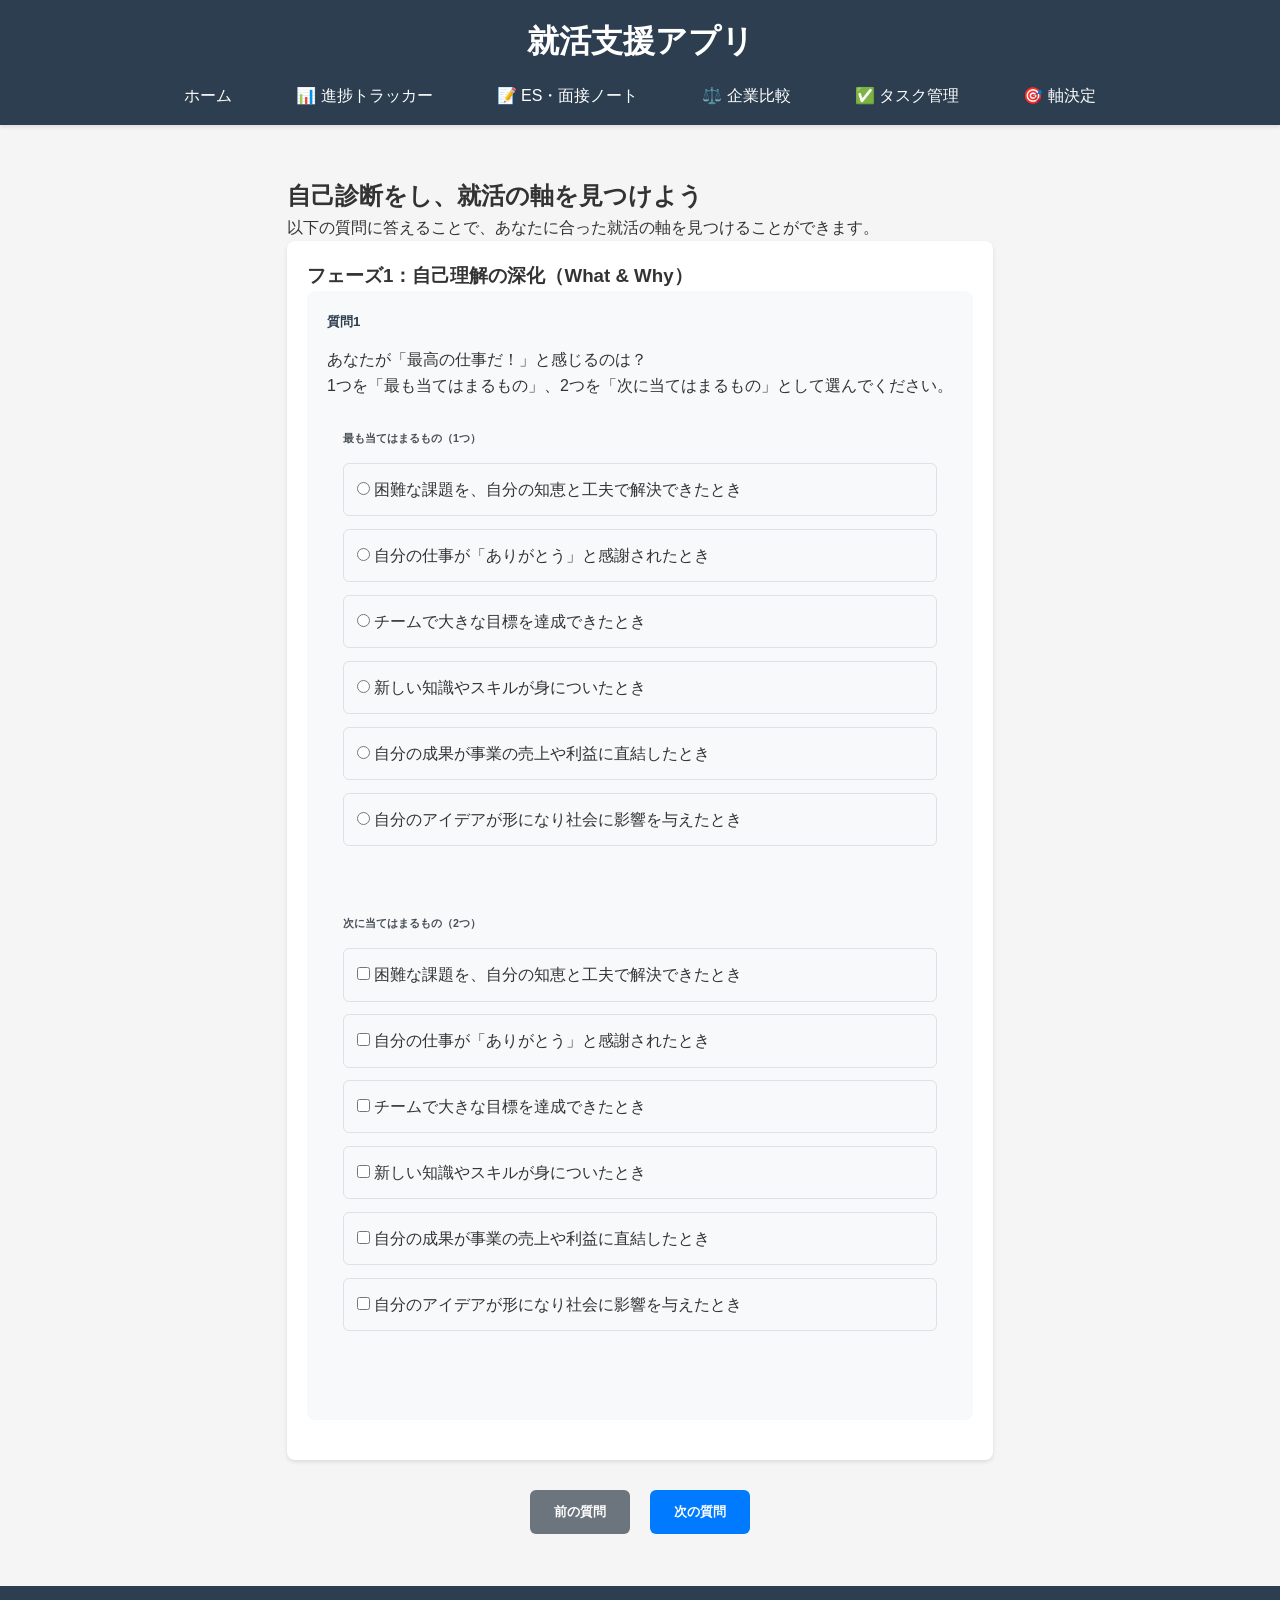
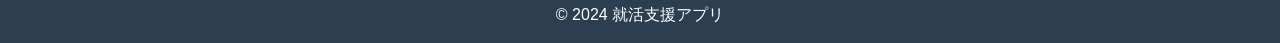
<file: pages/axis.html>
<!DOCTYPE html>
<html lang="ja">
<head>
    <meta charset="UTF-8">
    <meta name="viewport" content="width=device-width, initial-scale=1.0">
    <title>自己・就活の軸診断 - 就活支援アプリ</title>
    <link rel="stylesheet" href="../css/style.css">
    <link rel="stylesheet" href="../css/axis.css">
    <style>
        .navigation-buttons {
            display: flex;
            justify-content: space-between;
            margin-top: 2rem;
        }

        .navigation-buttons.hidden {
            display: none;
        }

        #resultContainer .navigation-buttons {
            display: none;
        }
    </style>
</head>
<body>
    <header>
        <h1>就活支援アプリ</h1>
        <nav>
            <ul>
                <li><a href="../index.html">ホーム</a></li>
                <li><a href="tracker.html">📊 進捗トラッカー</a></li>
                <li><a href="es.html">📝 ES・面接ノート</a></li>
                <li><a href="compare.html">⚖️ 企業比較</a></li>
                <li><a href="tasks.html">✅ タスク管理</a></li>
                <li><a href="axis.html" class="active">🎯 軸決定</a></li>
            </ul>
        </nav>
    </header>

    <main class="container">
        <section class="axis-section">
            <h2>自己診断をし、就活の軸を見つけよう</h2>
            <p>以下の質問に答えることで、あなたに合った就活の軸を見つけることができます。</p>

            <div id="questionnaireContainer">
                <div class="phase-container">
                    <h3>フェーズ1：自己理解の深化（What & Why）</h3>
                    <div class="step-container">
                        <h4>ステップ1：価値観の探求</h4>
                        <div class="question-card">
                            <h5>質問1</h5>
                            <p>あなたが「最高の仕事だ！」と感じる瞬間は、次のうちどの要素が満たされた時ですか？</p>
                            <p>最も心が高鳴るものを1つ、次に重要なものを2つ選んでください。</p>
                            <div class="options">
                                <label class="option">
                                    <input type="checkbox" name="q1" value="A">
                                    A. 困難な課題を、自分の知恵と工夫で解決できた時（課題解決の実感）
                                </label>
                                <label class="option">
                                    <input type="checkbox" name="q1" value="B">
                                    B. 自分の仕事が「ありがとう」と誰かに感謝された時（他者貢献の実感）
                                </label>
                                <label class="option">
                                    <input type="checkbox" name="q1" value="C">
                                    C. チーム一丸となって、大きな目標を達成できた時（協調・達成感）
                                </label>
                                <label class="option">
                                    <input type="checkbox" name="q1" value="D">
                                    D. 新しい知識やスキルが身につき、昨日の自分より成長できた時（自己成長の実感）
                                </label>
                                <label class="option">
                                    <input type="checkbox" name="q1" value="E">
                                    E. 自分の成果が、会社の売上や利益に直結した時（事業貢献の実感）
                                </label>
                                <label class="option">
                                    <input type="checkbox" name="q1" value="F">
                                    F. 自分のアイデアが形になり、世の中に影響を与えた時（創造・影響力）
                                </label>
                            </div>
                        </div>

                        <!-- 以下、同様の形式で質問2-10まで続く -->
                        <!-- 省略：実際のコードでは全ての質問を同様の形式で実装 -->

                    </div>
                </div>

                <div class="result-container" id="resultContainer" style="display: none;">
                    <h3>あなたの就活タイプ</h3>
                    <div id="resultType"></div>
                    <div id="resultDetails"></div>
                </div>

                <div class="button-container">
                    <button id="prevButton" class="btn" disabled>前の質問</button>
                    <button id="nextButton" class="btn">次の質問</button>
                    <button id="submitButton" class="btn" style="display: none;">結果を見る</button>
                </div>
            </div>
        </section>
    </main>

    <footer>
        <p>&copy; 2024 就活支援アプリ</p>
    </footer>

    <script src="../js/axis.js"></script>
</body>
</html>
</file>
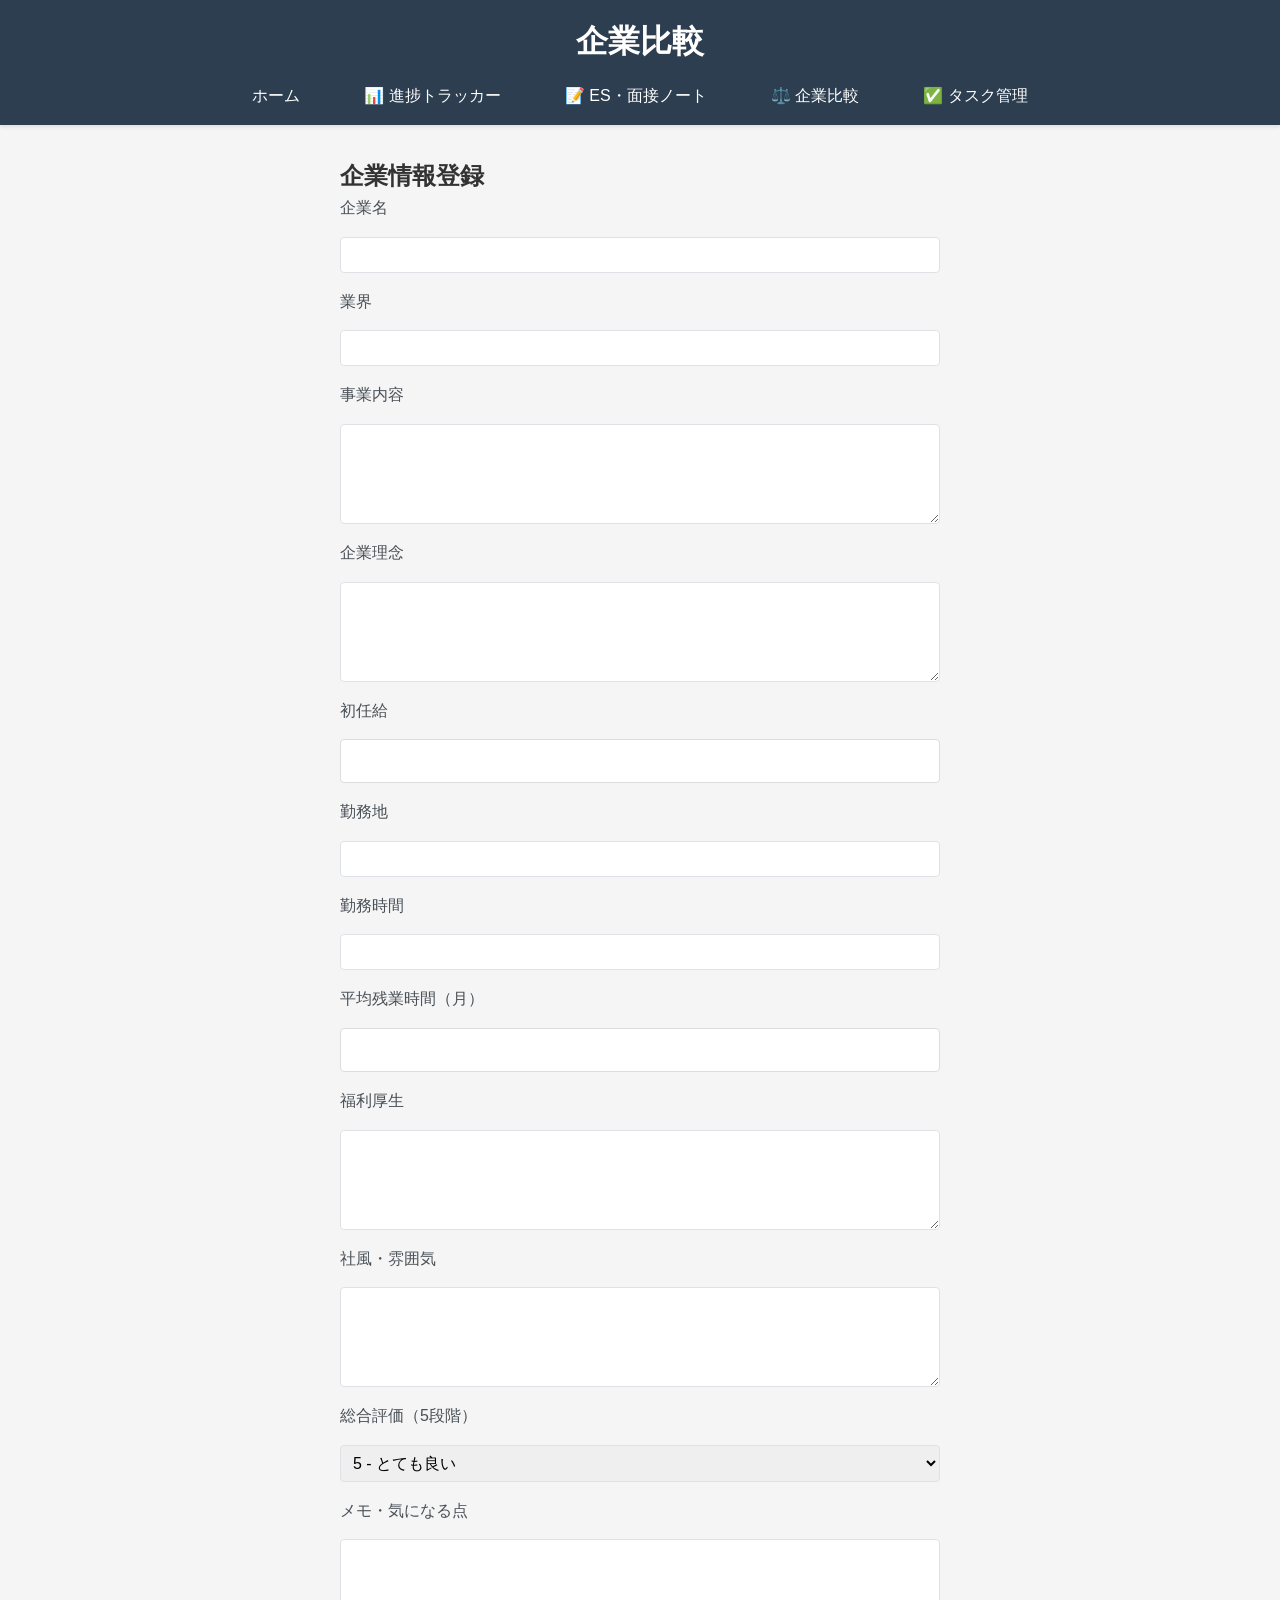
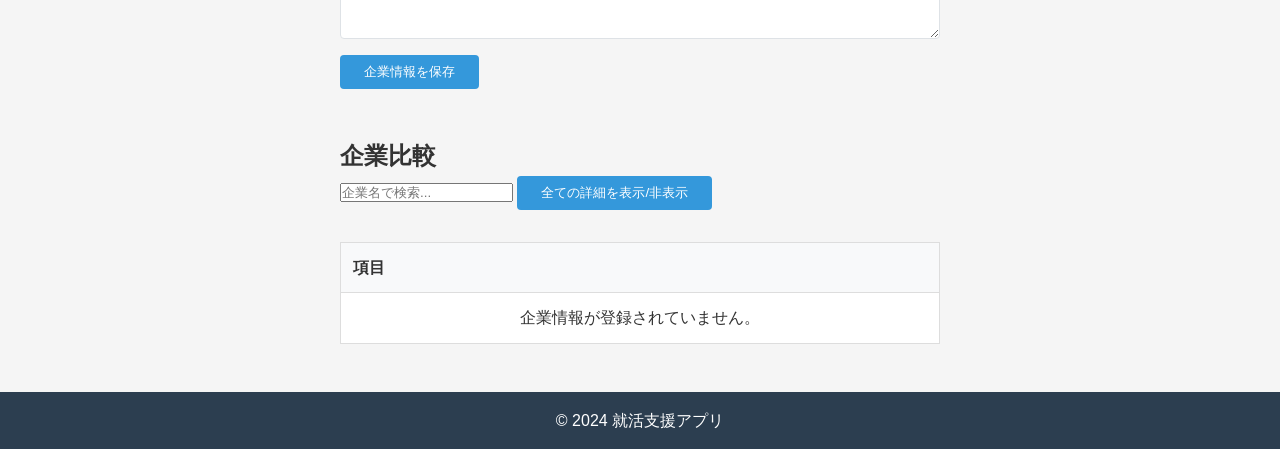
<file: pages/compare.html>
<!DOCTYPE html>
<html lang="ja">
<head>
    <meta charset="UTF-8">
    <meta name="viewport" content="width=device-width, initial-scale=1.0">
    <title>企業比較 - 就活支援アプリ</title>
    <link rel="stylesheet" href="../css/style.css">
</head>
<body>
    <header>
        <h1>企業比較</h1>
        <nav>
            <ul>
                <li><a href="../index.html">ホーム</a></li>
                <li><a href="tracker.html">📊 進捗トラッカー</a></li>
                <li><a href="es.html">📝 ES・面接ノート</a></li>
                <li><a href="compare.html">⚖️ 企業比較</a></li>
                <li><a href="tasks.html">✅ タスク管理</a></li>
            </ul>
        </nav>
    </header>

    <main class="container">
        <!-- 企業情報入力フォーム -->
        <section class="mb-3">
            <h2>企業情報登録</h2>
            <form id="companyForm">
                <div class="form-group">
                    <label for="companyName">企業名</label>
                    <input type="text" id="companyName" required>
                </div>
                <div class="form-group">
                    <label for="industry">業界</label>
                    <input type="text" id="industry" required>
                </div>
                <div class="form-group">
                    <label for="businessDescription">事業内容</label>
                    <textarea id="businessDescription" rows="3" required></textarea>
                </div>
                <div class="form-group">
                    <label for="companyPhilosophy">企業理念</label>
                    <textarea id="companyPhilosophy" rows="2"></textarea>
                </div>
                <div class="form-group">
                    <label for="salary">初任給</label>
                    <input type="number" id="salary" min="0" step="10000">
                </div>
                <div class="form-group">
                    <label for="workLocation">勤務地</label>
                    <input type="text" id="workLocation">
                </div>
                <div class="form-group">
                    <label for="workHours">勤務時間</label>
                    <input type="text" id="workHours">
                </div>
                <div class="form-group">
                    <label for="overtimeHours">平均残業時間（月）</label>
                    <input type="number" id="overtimeHours" min="0">
                </div>
                <div class="form-group">
                    <label for="benefits">福利厚生</label>
                    <textarea id="benefits" rows="2"></textarea>
                </div>
                <div class="form-group">
                    <label for="corporateCulture">社風・雰囲気</label>
                    <textarea id="corporateCulture" rows="2"></textarea>
                </div>
                <div class="form-group">
                    <label for="evaluation">総合評価（5段階）</label>
                    <select id="evaluation" required>
                        <option value="5">5 - とても良い</option>
                        <option value="4">4 - 良い</option>
                        <option value="3">3 - 普通</option>
                        <option value="2">2 - やや悪い</option>
                        <option value="1">1 - 悪い</option>
                    </select>
                </div>
                <div class="form-group">
                    <label for="notes">メモ・気になる点</label>
                    <textarea id="notes" rows="3"></textarea>
                </div>
                <button type="submit">企業情報を保存</button>
            </form>
        </section>

        <!-- 企業比較表示セクション -->
        <section>
            <h2>企業比較</h2>
            <div class="comparison-controls mb-2">
                <input type="text" id="searchCompany" placeholder="企業名で検索...">
                <button onclick="companyCompare.toggleAllDetails()">全ての詳細を表示/非表示</button>
            </div>
            <div class="comparison-table-wrapper">
                <table id="comparisonTable">
                    <thead>
                        <tr>
                            <th>項目</th>
                            <!-- 企業列はJavaScriptで動的に追加 -->
                        </tr>
                    </thead>
                    <tbody>
                        <!-- 比較データはJavaScriptで動的に追加 -->
                    </tbody>
                </table>
            </div>
        </section>
    </main>

    <footer>
        <p>&copy; 2024 就活支援アプリ</p>
    </footer>

    <script src="../js/main.js"></script>
    <script src="../js/compare.js"></script>
</body>
</html>
</file>
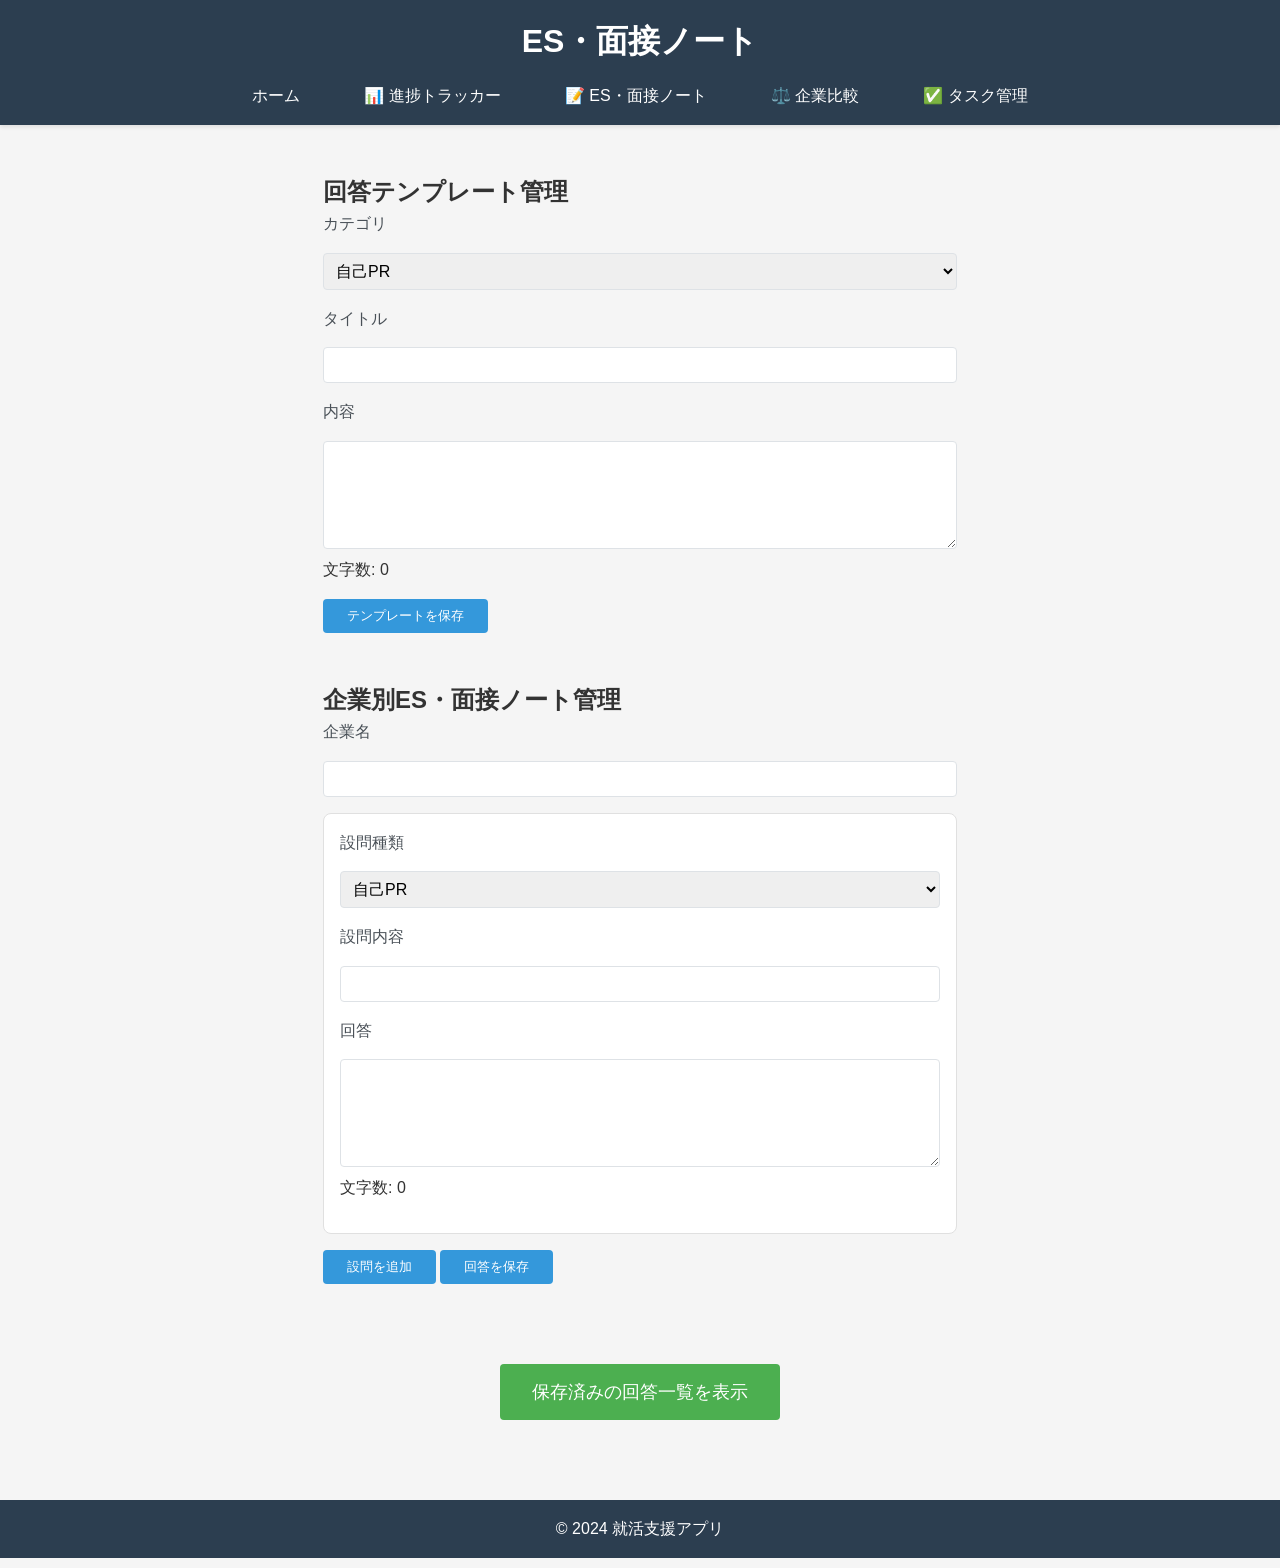
<file: pages/es.html>
<!DOCTYPE html>
<html lang="ja">
<head>
    <meta charset="UTF-8">
    <meta name="viewport" content="width=device-width, initial-scale=1.0">
    <title>ES・面接ノート - 就活支援アプリ</title>
    <link rel="stylesheet" href="../css/style.css">
</head>
<body>
    <header>
        <h1>ES・面接ノート</h1>
        <nav>
            <ul>
                <li><a href="../index.html">ホーム</a></li>
                <li><a href="tracker.html">📊 進捗トラッカー</a></li>
                <li><a href="es.html">📝 ES・面接ノート</a></li>
                <li><a href="compare.html">⚖️ 企業比較</a></li>
                <li><a href="tasks.html">✅ タスク管理</a></li>
            </ul>
        </nav>
    </header>

    <main class="container">
        <div class="es-container">
            <!-- テンプレート管理セクション -->
            <section class="template-section mb-3">
                <h2>回答テンプレート管理</h2>
                <form id="templateForm">
                    <div class="form-group">
                        <label for="templateCategory">カテゴリ</label>
                        <select id="templateCategory" required>
                            <option value="自己PR">自己PR</option>
                            <option value="ガクチカ">ガクチカ</option>
                            <option value="志望動機">志望動機</option>
                            <option value="長所">長所</option>
                            <option value="短所">短所</option>
                            <option value="その他">その他</option>
                        </select>
                    </div>
                    <div class="form-group">
                        <label for="templateTitle">タイトル</label>
                        <input type="text" id="templateTitle" required>
                    </div>
                    <div class="form-group">
                        <label for="templateContent">内容</label>
                        <textarea id="templateContent" rows="5" required></textarea>
                        <div class="character-count">文字数: <span id="templateCharCount">0</span></div>
                    </div>
                    <button type="submit">テンプレートを保存</button>
                </form>
            </section>

            <!-- 企業別ES管理セクション -->
            <section class="company-es-section mb-3">
                <h2>企業別ES・面接ノート管理</h2>
                <form id="companyEsForm">
                    <div class="form-group">
                        <label for="companyName">企業名</label>
                        <input type="text" id="companyName" required>
                    </div>
                    <div id="questionContainer">
                        <div class="question-set mb-2">
                            <div class="form-group">
                                <label for="questionType-0">設問種類</label>
                                <select id="questionType-0" class="question-type" required>
                                    <option value="自己PR">自己PR</option>
                                    <option value="ガクチカ">ガクチカ</option>
                                    <option value="志望動機">志望動機</option>
                                    <option value="長所">長所</option>
                                    <option value="短所">短所</option>
                                    <option value="その他">その他</option>
                                </select>
                            </div>
                            <div class="form-group">
                                <label for="question-0">設問内容</label>
                                <input type="text" id="question-0" class="question" required>
                            </div>
                            <div class="form-group">
                                <label for="answer-0">回答</label>
                                <textarea id="answer-0" class="answer" rows="5" required></textarea>
                                <div class="character-count">文字数: <span id="answerCharCount-0">0</span></div>
                            </div>
                            <button type="button" class="remove-question" onclick="esManager.removeQuestionSet(0)" style="display: none;">この設問を削除</button>
                        </div>
                    </div>
                    <button type="button" onclick="esManager.addQuestionSet()" class="mb-2">設問を追加</button>
                    <button type="submit">回答を保存</button>
                </form>
            </section>

            <!-- 保存済み回答一覧ボタン -->
            <section class="saved-answers-controls mb-3">
                <button id="toggleSavedAnswers" class="toggle-btn">保存済みの回答一覧を表示</button>
            </section>

            <!-- 保存済み回答一覧 -->
            <section id="savedAnswersSection" class="saved-answers-section" style="display: none;">
                <div class="search-controls mb-2">
                    <input type="text" id="searchKeyword" placeholder="キーワードで検索...">
                    <select id="categoryFilter">
                        <option value="">全てのカテゴリ</option>
                        <option value="自己PR">自己PR</option>
                        <option value="ガクチカ">ガクチカ</option>
                        <option value="志望動機">志望動機</option>
                        <option value="長所">長所</option>
                        <option value="短所">短所</option>
                        <option value="その他">その他</option>
                    </select>
                </div>
                <div id="savedAnswers" class="answers-grid"></div>
            </section>
        </div>
    </main>

    <footer>
        <p>&copy; 2024 就活支援アプリ</p>
    </footer>

    <script src="../js/main.js"></script>
    <script src="../js/es.js"></script>
</body>
</html>
</file>
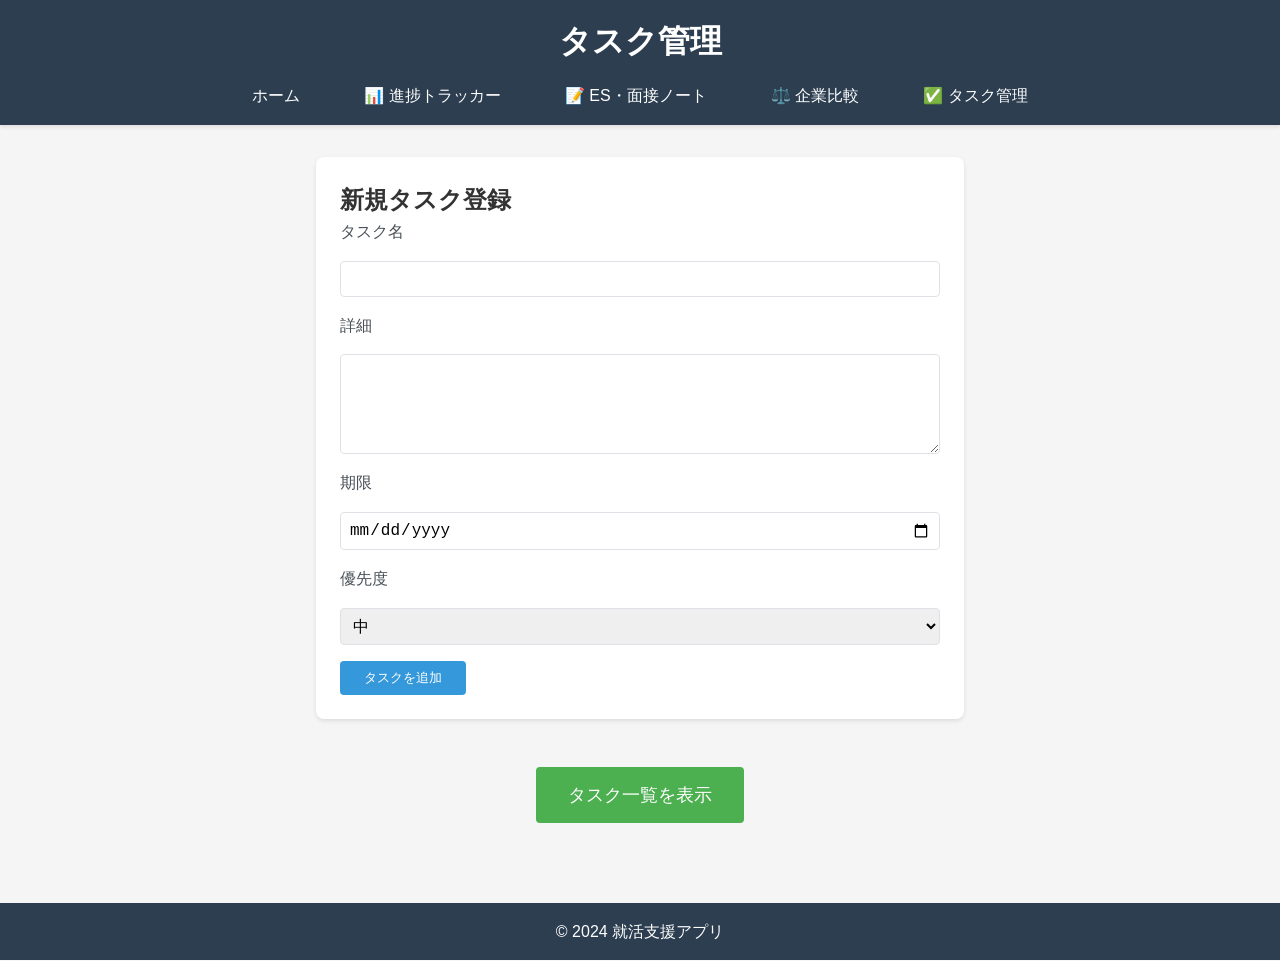
<file: pages/tasks.html>
<!DOCTYPE html>
<html lang="ja">
<head>
    <meta charset="UTF-8">
    <meta name="viewport" content="width=device-width, initial-scale=1.0">
    <title>タスク管理 - 就活支援アプリ</title>
    <link rel="stylesheet" href="../css/style.css">
</head>
<body>
    <header>
        <h1>タスク管理</h1>
        <nav>
            <ul>
                <li><a href="../index.html">ホーム</a></li>
                <li><a href="tracker.html">📊 進捗トラッカー</a></li>
                <li><a href="es.html">📝 ES・面接ノート</a></li>
                <li><a href="compare.html">⚖️ 企業比較</a></li>
                <li><a href="tasks.html">✅ タスク管理</a></li>
            </ul>
        </nav>
    </header>

    <main class="container">
        <section class="task-form-section mb-3">
            <h2>新規タスク登録</h2>
            <form id="taskForm">
                <div class="form-group">
                    <label for="taskTitle">タスク名</label>
                    <input type="text" id="taskTitle" required>
                </div>
                <div class="form-group">
                    <label for="taskDescription">詳細</label>
                    <textarea id="taskDescription" rows="3"></textarea>
                </div>
                <div class="form-group">
                    <label for="taskDueDate">期限</label>
                    <input type="date" id="taskDueDate">
                </div>
                <div class="form-group">
                    <label for="taskPriority">優先度</label>
                    <select id="taskPriority">
                        <option value="高">高</option>
                        <option value="中" selected>中</option>
                        <option value="低">低</option>
                    </select>
                </div>
                <button type="submit">タスクを追加</button>
            </form>
        </section>

        <section class="task-list-controls mb-3">
            <button id="toggleTaskList" class="toggle-btn">タスク一覧を表示</button>
        </section>

        <section id="taskListSection" class="task-list-section" style="display: none;">
            <div class="task-controls mb-2">
                <div class="sort-controls">
                    <label for="sortBy">並び替え:</label>
                    <select id="sortBy">
                        <option value="dueDate">期限順</option>
                        <option value="priority">優先度順</option>
                        <option value="created">作成日順</option>
                    </select>
                </div>
                <div class="filter-controls">
                    <label for="filterStatus">ステータス:</label>
                    <select id="filterStatus">
                        <option value="all">全て</option>
                        <option value="active">未完了</option>
                        <option value="completed">完了済み</option>
                    </select>
                </div>
                <div class="search-controls">
                    <input type="text" id="searchTask" placeholder="タスクを検索...">
                </div>
            </div>

            <div id="taskList" class="task-list">
                <!-- タスクがここに動的に追加されます -->
            </div>
        </section>
    </main>

    <footer>
        <p>&copy; 2024 就活支援アプリ</p>
    </footer>

    <script src="../js/main.js"></script>
    <script src="../js/tasks.js"></script>
</body>
</html>
</file>
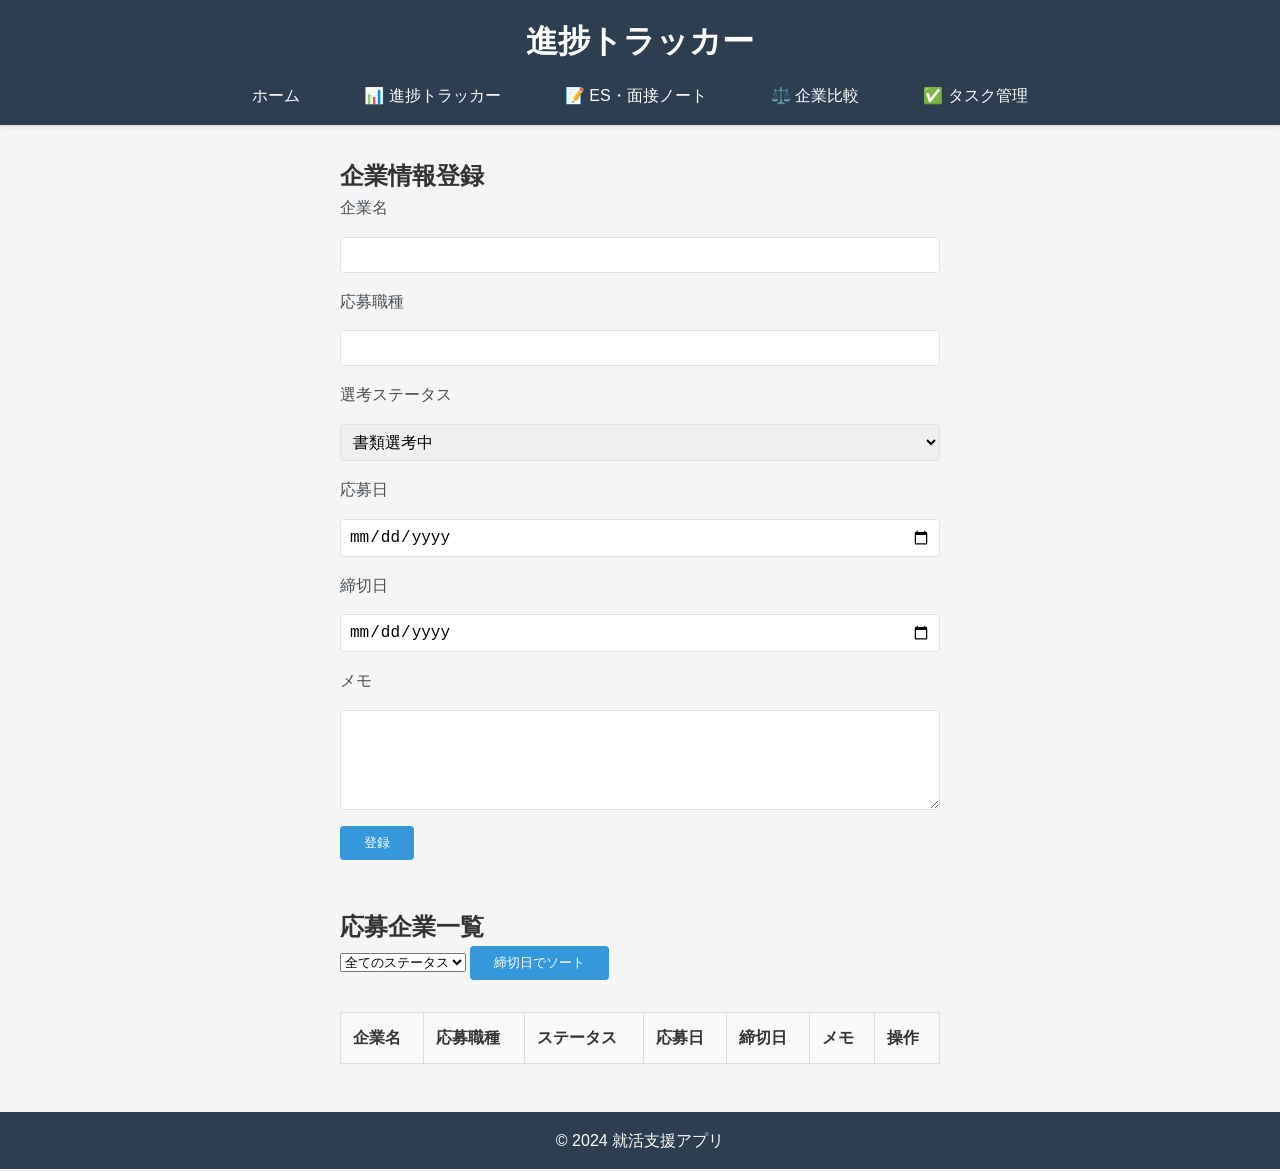
<file: pages/tracker.html>
<!DOCTYPE html>
<html lang="ja">
<head>
    <meta charset="UTF-8">
    <meta name="viewport" content="width=device-width, initial-scale=1.0">
    <title>進捗トラッカー - 就活支援アプリ</title>
    <link rel="stylesheet" href="../css/style.css">
</head>
<body>
    <header>
        <h1>進捗トラッカー</h1>
        <nav>
            <ul>
                <li><a href="../index.html">ホーム</a></li>
                <li><a href="tracker.html">📊 進捗トラッカー</a></li>
                <li><a href="es.html">📝 ES・面接ノート</a></li>
                <li><a href="compare.html">⚖️ 企業比較</a></li>
                <li><a href="tasks.html">✅ タスク管理</a></li>
            </ul>
        </nav>
    </header>

    <main class="container">
        <section class="mb-3">
            <h2>企業情報登録</h2>
            <form id="companyForm">
                <div class="form-group">
                    <label for="companyName">企業名</label>
                    <input type="text" id="companyName" required>
                </div>
                <div class="form-group">
                    <label for="position">応募職種</label>
                    <input type="text" id="position" required>
                </div>
                <div class="form-group">
                    <label for="status">選考ステータス</label>
                    <select id="status" required>
                        <option value="書類選考中">書類選考中</option>
                        <option value="一次面接">一次面接</option>
                        <option value="二次面接">二次面接</option>
                        <option value="最終面接">最終面接</option>
                        <option value="内定">内定</option>
                        <option value="不合格">不合格</option>
                    </select>
                </div>
                <div class="form-group">
                    <label for="applicationDate">応募日</label>
                    <input type="date" id="applicationDate" required>
                </div>
                <div class="form-group">
                    <label for="deadline">締切日</label>
                    <input type="date" id="deadline">
                </div>
                <div class="form-group">
                    <label for="notes">メモ</label>
                    <textarea id="notes" rows="3"></textarea>
                </div>
                <button type="submit">登録</button>
            </form>
        </section>

        <section>
            <h2>応募企業一覧</h2>
            <div class="filter-controls mb-2">
                <select id="statusFilter">
                    <option value="">全てのステータス</option>
                    <option value="書類選考中">書類選考中</option>
                    <option value="一次面接">一次面接</option>
                    <option value="二次面接">二次面接</option>
                    <option value="最終面接">最終面接</option>
                    <option value="内定">内定</option>
                    <option value="不合格">不合格</option>
                </select>
                <button onclick="sortByDeadline()">締切日でソート</button>
            </div>
            <table id="companyTable">
                <thead>
                    <tr>
                        <th>企業名</th>
                        <th>応募職種</th>
                        <th>ステータス</th>
                        <th>応募日</th>
                        <th>締切日</th>
                        <th>メモ</th>
                        <th>操作</th>
                    </tr>
                </thead>
                <tbody></tbody>
            </table>
        </section>
    </main>

    <footer>
        <p>&copy; 2024 就活支援アプリ</p>
    </footer>

    <script src="../js/main.js"></script>
    <script src="../js/tracker.js"></script>
</body>
</html>
</file>
<file: css/style.css>
/* 全体のリセットとベーススタイル */
* {
    margin: 0;
    padding: 0;
    box-sizing: border-box;
}

body {
    font-family: 'Helvetica Neue', Arial, 'Hiragino Kaku Gothic ProN', 'Hiragino Sans', Meiryo, sans-serif;
    line-height: 1.6;
    color: #333;
    background-color: #f5f5f5;
    min-height: 100vh;
    display: flex;
    flex-direction: column;
}

/* ヘッダースタイル */
header {
    background-color: #2c3e50;
    color: white;
    padding: 1rem;
    box-shadow: 0 2px 4px rgba(0,0,0,0.1);
}

header h1 {
    text-align: center;
    margin-bottom: 1rem;
}

nav ul {
    list-style: none;
    display: flex;
    justify-content: center;
    gap: 2rem;
}

nav a {
    color: white;
    text-decoration: none;
    padding: 0.5rem 1rem;
    border-radius: 4px;
    transition: background-color 0.3s;
}

nav a:hover {
    background-color: #34495e;
}

/* メインコンテンツ */
main {
    max-width: 1200px;
    margin: 2rem auto;
    padding: 0 1rem;
    flex: 1;
    margin-bottom: 4rem; /* フッターの高さ分の余白を追加 */
}

.welcome {
    text-align: center;
    margin-bottom: 3rem;
}

.welcome h2 {
    color: #2c3e50;
    margin-bottom: 1rem;
}

/* 機能カード */
.features {
    display: grid;
    grid-template-columns: repeat(auto-fit, minmax(250px, 1fr));
    gap: 2rem;
    padding: 1rem;
}

.feature-card {
    background-color: white;
    padding: 1.5rem;
    border-radius: 8px;
    box-shadow: 0 2px 4px rgba(0,0,0,0.1);
    text-align: center;
    transition: transform 0.3s;
}

.feature-card:hover {
    transform: translateY(-5px);
}

.feature-card h3 {
    color: #2c3e50;
    margin-bottom: 1rem;
}

.feature-card p {
    margin-bottom: 1.5rem;
}

/* ボタンスタイル */
.btn {
    display: inline-block;
    padding: 0.5rem 1.5rem;
    background-color: #3498db;
    color: white;
    text-decoration: none;
    border-radius: 4px;
    transition: background-color 0.3s;
}

.btn:hover {
    background-color: #2980b9;
}

/* フッター */
footer {
    background-color: #2c3e50;
    color: white;
    padding: 1rem;
    text-align: center;
    margin-top: auto; /* フレックスボックスで下部に配置 */
}

/* レスポンシブデザイン */
@media (max-width: 768px) {
    nav ul {
        flex-direction: column;
        align-items: center;
        gap: 1rem;
    }

    .features {
        grid-template-columns: 1fr;
    }
}

/* 共通のユーティリティクラス */
.container {
    max-width: 1200px;
    margin: 0 auto;
    padding: 2rem;
}

.text-center {
    text-align: center;
}

.mb-1 { margin-bottom: 1rem; }
.mb-2 { margin-bottom: 2rem; }
.mb-3 { margin-bottom: 3rem; }

/* フォーム要素の共通スタイル */
.form-group input[type="text"],
.form-group input[type="date"],
.form-group input[type="number"],
.form-group textarea,
.form-group select {
    width: 100%;
    padding: 0.75rem;
    border: 1px solid #ddd;
    border-radius: 4px;
    font-size: 1rem;
    min-width: 600px;
}

button {
    padding: 0.5rem 1.5rem;
    background-color: #3498db;
    color: white;
    border: none;
    border-radius: 4px;
    cursor: pointer;
    transition: background-color 0.3s;
}

button:hover {
    background-color: #2980b9;
}

/* テーブルの共通スタイル */
table {
    width: 100%;
    border-collapse: collapse;
    margin-bottom: 1rem;
    background-color: white;
}

th, td {
    padding: 0.75rem;
    border: 1px solid #ddd;
    text-align: left;
}

th {
    background-color: #f8f9fa;
    font-weight: bold;
}

tr:nth-child(even) {
    background-color: #f8f9fa;
}

/* アラートメッセージのスタイル */
.alert {
    padding: 1rem;
    margin-bottom: 1rem;
    border-radius: 4px;
}

.alert-success {
    background-color: #d4edda;
    color: #155724;
    border: 1px solid #c3e6cb;
}

.alert-warning {
    background-color: #fff3cd;
    color: #856404;
    border: 1px solid #ffeeba;
}

.alert-danger {
    background-color: #f8d7da;
    color: #721c24;
    border: 1px solid #f5c6cb;
}

/* 設問セット */
.question-set {
    border: 1px solid #e0e0e0;
    padding: 1rem;
    border-radius: 8px;
    margin-bottom: 1rem;
    background-color: #fff;
}

.question-set .form-group:not(:last-child) {
    margin-bottom: 1rem;
}

.remove-question {
    background-color: #ff4444;
    color: white;
    border: none;
    padding: 0.5rem 1rem;
    border-radius: 4px;
    cursor: pointer;
    margin-top: 1rem;
}

.remove-question:hover {
    background-color: #cc0000;
}

/* 設問回答セット */
.question-answer-set {
    padding: 1rem;
    background-color: #f9f9f9;
    border-radius: 8px;
    margin-bottom: 1rem;
}

.question-answer-set:last-child {
    margin-bottom: 0;
}

.question-answer-set .category-badge {
    margin-bottom: 0.5rem;
}

.question-answer-set .question {
    font-weight: bold;
    margin-bottom: 0.5rem;
}

/* バッジ */
.badge {
    display: inline-block;
    padding: 0.25rem 0.5rem;
    border-radius: 4px;
    background-color: #4CAF50;
    color: white;
    font-size: 0.875rem;
}

/* フォーム要素 */
.form-group {
    margin-bottom: 1rem;
}

.form-group label {
    display: block;
    margin-bottom: 0.5rem;
    font-weight: bold;
}

/* タスク管理・ES管理専用のコンテナ */
.task-container,
.es-container {
    max-width: 900px;
    margin: 0 auto;
    padding: 1rem;
}

/* カレンダーセクション */
.calendar-section {
    background: #fff;
    padding: 1.5rem;
    border-radius: 8px;
    box-shadow: 0 2px 4px rgba(0, 0, 0, 0.1);
}

#calendar {
    min-height: 500px;
}

/* カレンダーのスタイル */
.fc {
    background: white;
    border-radius: 8px;
    padding: 1rem;
    box-shadow: 0 2px 4px rgba(0, 0, 0, 0.1);
}

.fc-day {
    min-height: 100px !important;
}

.fc-day-today {
    background: #e7f5ff !important;
}

.fc-day:hover {
    background: #f8f9fa;
}

.fc-daygrid-day-number {
    font-weight: 600;
    color: #495057;
}

.fc-day-today .fc-daygrid-day-number {
    color: #228be6;
}

/* カレンダーイベントのスタイル */
.calendar-event {
    margin: 1px 0;
    padding: 2px 4px;
    border-radius: 4px;
    font-size: 0.85rem;
    line-height: 1.4;
    white-space: nowrap;
    overflow: hidden;
    text-overflow: ellipsis;
    color: white;
}

.calendar-event.personal {
    background: #4dabf7;
}

.calendar-event.interview {
    background: #fcc419;
}

.calendar-event.task {
    background: #51cf66;
}

.calendar-event.deadline {
    background: #ff6b6b;
}

.calendar-event.other {
    background: #868e96;
}

/* イベントが多い場合の「+more」リンク */
.fc-daygrid-more-link {
    color: #228be6;
    font-weight: 600;
    font-size: 0.85rem;
}

/* イベントポップオーバーのスタイル */
.fc-popover {
    border: none !important;
    box-shadow: 0 4px 12px rgba(0, 0, 0, 0.15) !important;
}

.fc-popover-header {
    background: #f8f9fa !important;
    padding: 8px !important;
}

.fc-popover-title {
    font-weight: 600 !important;
    color: #495057 !important;
}

.fc-popover-close {
    font-size: 1.2rem !important;
    color: #adb5bd !important;
}

/* カレンダーのヘッダー */
.fc-toolbar-title {
    font-size: 1.5rem !important;
    font-weight: 600 !important;
    color: #495057 !important;
}

.fc-button-primary {
    background-color: #228be6 !important;
    border-color: #228be6 !important;
}

.fc-button-primary:hover {
    background-color: #1c7ed6 !important;
    border-color: #1c7ed6 !important;
}

.fc-button-primary:disabled {
    background-color: #74c0fc !important;
    border-color: #74c0fc !important;
}

/* イベントの説明文のスタイル */
.event-description {
    font-size: 0.9rem;
    color: #495057;
    margin-top: 0.5rem;
    white-space: normal;
    line-height: 1.4;
}

/* サマリーセクション */
.summary-section {
    margin-top: 2rem;
}

.summary-grid {
    display: grid;
    grid-template-columns: repeat(auto-fit, minmax(250px, 1fr));
    gap: 1.5rem;
}

.summary-card {
    background: #fff;
    padding: 1.5rem;
    border-radius: 8px;
    box-shadow: 0 2px 4px rgba(0, 0, 0, 0.1);
}

.summary-card h3 {
    margin-top: 0;
    margin-bottom: 1rem;
    color: #333;
}

.summary-card ul {
    list-style: none;
    padding: 0;
    margin: 0;
}

.summary-card li {
    padding: 0.5rem 0;
    border-bottom: 1px solid #eee;
}

.summary-card li:last-child {
    border-bottom: none;
}

/* ウェルカムセクション */
.welcome-section {
    text-align: center;
    padding: 2rem;
    background: #fff;
    border-radius: 8px;
    box-shadow: 0 2px 4px rgba(0, 0, 0, 0.1);
    margin-bottom: 2rem;
}

.welcome-section h2 {
    color: #333;
    margin-bottom: 1rem;
}

.welcome-section p {
    color: #666;
    max-width: 600px;
    margin: 0 auto;
}

/* 機能セクション */
.features-section {
    margin-bottom: 2rem;
    overflow-x: auto; /* 横スクロールを可能にする */
}

.features-grid {
    display: flex; /* グリッドからフレックスボックスに変更 */
    gap: 1.5rem;
    min-width: min-content; /* コンテンツが切れないようにする */
    padding: 0.5rem; /* スクロールバーのスペースを確保 */
}

.feature-card {
    background: #fff;
    padding: 1.5rem;
    border-radius: 8px;
    box-shadow: 0 2px 4px rgba(0, 0, 0, 0.1);
    transition: transform 0.2s ease, box-shadow 0.2s ease;
    flex: 0 0 300px; /* カードの幅を固定 */
    max-width: 300px; /* 最大幅を設定 */
}

.feature-card:hover {
    transform: translateY(-5px);
    box-shadow: 0 4px 8px rgba(0, 0, 0, 0.15);
}

.feature-card h3 {
    margin: 0 0 1rem;
    color: #333;
    font-size: 1.25rem;
    white-space: nowrap; /* タイトルを1行に */
}

.feature-card p {
    color: #666;
    margin-bottom: 1rem;
}

.feature-points {
    list-style: none;
    padding: 0;
    margin: 0 0 1.5rem;
}

.feature-points li {
    padding: 0.5rem 0;
    color: #555;
    position: relative;
    padding-left: 1.5rem;
}

.feature-points li:before {
    content: "•";
    color: #4CAF50;
    position: absolute;
    left: 0.5rem;
}

.feature-btn {
    display: inline-block;
    padding: 0.75rem 1.5rem;
    background-color: #4CAF50;
    color: white;
    text-decoration: none;
    border-radius: 4px;
    transition: background-color 0.2s ease;
    width: 100%; /* ボタンを幅いっぱいに */
    text-align: center; /* テキストを中央揃え */
}

.feature-btn:hover {
    background-color: #45a049;
}

/* スクロールバーのカスタマイズ */
.features-section::-webkit-scrollbar {
    height: 8px;
}

.features-section::-webkit-scrollbar-track {
    background: #f1f1f1;
    border-radius: 4px;
}

.features-section::-webkit-scrollbar-thumb {
    background: #888;
    border-radius: 4px;
}

.features-section::-webkit-scrollbar-thumb:hover {
    background: #666;
}

/* レスポンシブ対応 */
@media (max-width: 1280px) {
    .features-section {
        margin: 0 -1rem; /* ネガティブマージンでコンテナの制限を解除 */
        padding: 0 1rem;
    }
}

/* レスポンシブ対応 */
@media (max-width: 768px) {
    .features-grid {
        grid-template-columns: 1fr;
    }

    .feature-card {
        margin-bottom: 1rem;
    }
}

/* タスク管理 */
.task-form-section {
    background: #fff;
    padding: 1.5rem;
    border-radius: 8px;
    box-shadow: 0 2px 4px rgba(0, 0, 0, 0.1);
}

.task-list-controls {
    text-align: center;
}

.toggle-btn {
    background-color: #4CAF50;
    color: white;
    border: none;
    padding: 1rem 2rem;
    border-radius: 4px;
    font-size: 1.1rem;
    cursor: pointer;
    transition: background-color 0.2s ease;
}

.toggle-btn:hover {
    background-color: #45a049;
}

.task-list-section {
    background: #fff;
    padding: 1.5rem;
    border-radius: 8px;
    box-shadow: 0 2px 4px rgba(0, 0, 0, 0.1);
    margin-top: 1rem;
}

.task-controls {
    display: flex;
    gap: 1rem;
    flex-wrap: wrap;
    align-items: center;
    margin-bottom: 1.5rem;
}

.sort-controls,
.filter-controls,
.search-controls {
    flex: 1;
    min-width: 200px;
}

.sort-controls label,
.filter-controls label {
    margin-right: 0.5rem;
}

.search-controls input {
    width: 100%;
    padding: 0.5rem;
    border: 1px solid #ddd;
    border-radius: 4px;
}

.task-list {
    display: flex;
    flex-direction: column;
    gap: 1rem;
}

.task-item {
    background: #f9f9f9;
    padding: 1rem;
    border-radius: 4px;
    border-left: 4px solid #4CAF50;
    display: flex;
    justify-content: space-between;
    align-items: center;
}

.task-item.completed {
    border-left-color: #999;
    opacity: 0.7;
}

.task-item.high-priority {
    border-left-color: #f44336;
}

.task-item.medium-priority {
    border-left-color: #ff9800;
}

.task-item.low-priority {
    border-left-color: #4CAF50;
}

.task-content {
    flex: 1;
}

.task-title {
    font-weight: bold;
    margin-bottom: 0.5rem;
}

.task-details {
    color: #666;
    font-size: 0.9rem;
}

.task-actions {
    display: flex;
    gap: 0.5rem;
}

.task-actions button {
    padding: 0.5rem;
    border: none;
    border-radius: 4px;
    cursor: pointer;
    transition: background-color 0.2s ease;
}

.complete-btn {
    background-color: #4CAF50;
    color: white;
}

.delete-btn {
    background-color: #f44336;
    color: white;
}

.edit-btn {
    background-color: #2196F3;
    color: white;
}

/* ES・面接ノート */
.saved-answers-controls {
    text-align: center;
    margin: 2rem 0;
}

.saved-answers-section {
    background: #fff;
    padding: 1.5rem;
    border-radius: 8px;
    box-shadow: 0 2px 4px rgba(0, 0, 0, 0.1);
    margin-top: 1rem;
}

.search-controls {
    display: flex;
    gap: 1rem;
    margin-bottom: 1.5rem;
}

.search-controls input,
.search-controls select {
    padding: 0.75rem;
    border: 1px solid #ddd;
    border-radius: 4px;
    flex: 1;
}

.answers-grid {
    display: grid;
    gap: 1.5rem;
}

.answer-card {
    background: #fff;
    border-radius: 8px;
    padding: 16px;
    margin-bottom: 16px;
    box-shadow: 0 2px 4px rgba(0, 0, 0, 0.1);
}

.answer-card .card-header {
    display: flex;
    justify-content: space-between;
    align-items: center;
    margin-bottom: 1rem;
}

.answer-card .card-header h4 {
    margin: 0;
    color: #333;
}

.answer-card .category-badge {
    background: #e9ecef;
    padding: 4px 8px;
    border-radius: 4px;
    font-size: 0.9em;
}

.answer-card .card-content {
    margin-bottom: 1rem;
}

.answer-card .question-answer-set {
    margin: 16px 0;
    padding: 16px;
    background: #f8f9fa;
    border-radius: 6px;
}

.answer-card .question-answer-set:last-child {
    margin-bottom: 0;
}

.answer-card .question {
    font-weight: bold;
    margin-bottom: 0.5rem;
    color: #333;
}

.answer-card .card-actions {
    display: flex;
    gap: 0.5rem;
}

.answer-card .card-actions button {
    padding: 0.5rem 1rem;
    border: none;
    border-radius: 4px;
    cursor: pointer;
    transition: background-color 0.2s ease;
    color: white;
}

.answer-card .card-actions button:first-child {
    background-color: #2196F3;
}

.answer-card .card-actions button:nth-child(2) {
    background-color: #4CAF50;
}

.answer-card .card-actions button:last-child {
    background-color: #f44336;
}

.answer-card .card-actions button:hover {
    opacity: 0.9;
}

/* 項目名のスタイル */
.item-row {
    display: flex;
    align-items: flex-start;
    margin-bottom: 8px;
    gap: 10px;
    flex-wrap: wrap;
}

.item-row p {
    margin: 0;
    flex: 1;
}

/* 回答カードのスタイル */
.answer-card {
    background: #fff;
    border-radius: 8px;
    padding: 16px;
    margin-bottom: 16px;
    box-shadow: 0 2px 4px rgba(0, 0, 0, 0.1);
}

.question-answer-set {
    margin: 16px 0;
    padding: 16px;
    background: #f8f9fa;
    border-radius: 6px;
}

.category-badge {
    background: #e9ecef;
    padding: 4px 8px;
    border-radius: 4px;
    font-size: 0.9em;
}

.answer-text {
    white-space: pre-wrap;
    margin: 0;
}

/* タスクアイテムのスタイル */
.task-item {
    background: #fff;
    border-radius: 8px;
    padding: 16px;
    margin-bottom: 16px;
    box-shadow: 0 2px 4px rgba(0, 0, 0, 0.1);
}

.task-content {
    flex: 1;
}

.task-description {
    color: #666;
    margin: 8px 0;
    white-space: pre-wrap;
}

.task-details {
    margin-top: 12px;
    padding-top: 12px;
    border-top: 1px solid #eee;
}

/* 文字数表示 */
.char-count {
    display: inline-block;
    color: #666;
    font-size: 0.875rem;
    margin-left: 0.5rem;
}

/* 軸診断結果のスタイル */
.latest-result {
    padding: 1rem;
    background: white;
    border-radius: 8px;
    box-shadow: 0 2px 4px rgba(0, 0, 0, 0.1);
}

.latest-result h4 {
    color: #228be6;
    margin-bottom: 0.5rem;
}

.latest-result .catchphrase {
    color: #495057;
    margin-bottom: 1rem;
    font-size: 0.9rem;
}

.type-scores-mini {
    margin: 1rem 0;
}

.score-bar-mini {
    display: flex;
    align-items: center;
    margin-bottom: 0.5rem;
    font-size: 0.8rem;
}

.type-label-mini {
    min-width: 70px;
    color: #495057;
}

.bar-container-mini {
    flex-grow: 1;
    height: 8px;
    background: #e9ecef;
    border-radius: 4px;
    overflow: hidden;
}

.bar-mini {
    height: 100%;
    background: #4dabf7;
    border-radius: 4px;
    transition: width 0.3s ease;
}

.view-details {
    display: inline-block;
    color: #228be6;
    text-decoration: none;
    font-size: 0.9rem;
    margin-top: 0.5rem;
}

/* 保存済み結果一覧のスタイル */
.saved-results-section {
    margin-top: 2rem;
    padding: 2rem;
    background: white;
    border-radius: 12px;
    box-shadow: 0 2px 4px rgba(0, 0, 0, 0.1);
}

.saved-results-section h2 {
    color: #343a40;
    margin-bottom: 1.5rem;
}

.results-container {
    display: grid;
    grid-template-columns: repeat(auto-fill, minmax(300px, 1fr));
    gap: 1.5rem;
}

.saved-result-card {
    padding: 1.5rem;
    background: #f8f9fa;
    border-radius: 8px;
    transition: all 0.2s ease;
}

.saved-result-card:hover {
    transform: translateY(-2px);
    box-shadow: 0 4px 6px rgba(0, 0, 0, 0.1);
}

.result-header {
    display: flex;
    justify-content: space-between;
    align-items: center;
    margin-bottom: 1rem;
}

.result-header h4 {
    color: #228be6;
    margin: 0;
}

.result-header .date {
    color: #868e96;
    font-size: 0.8rem;
}

.btn-details {
    display: inline-block;
    padding: 0.5rem 1rem;
    background: #228be6;
    color: white;
    border: none;
    border-radius: 4px;
    cursor: pointer;
    font-size: 0.9rem;
    margin-top: 1rem;
    transition: background 0.2s ease;
}

.btn-details:hover {
    background: #1c7ed6;
}

/* モーダルのスタイル改善 */
.modal-header {
    display: flex;
    justify-content: space-between;
    align-items: center;
    margin-bottom: 1.5rem;
}

.modal-header .date {
    color: #868e96;
    font-size: 0.9rem;
}

.modal-content {
    position: relative;
    background: white;
    margin: 2% auto;
    padding: 2rem;
    width: 90%;
    max-width: 800px;
    border-radius: 12px;
    max-height: 90vh;
    overflow-y: auto;
}

.modal-content .type-scores {
    margin: 1.5rem 0;
    background: #f8f9fa;
    padding: 1.5rem;
    border-radius: 8px;
}

.modal-content .score-bar {
    margin-bottom: 1rem;
}

.modal-content .type-info {
    display: flex;
    align-items: center;
    margin-bottom: 0.5rem;
}

.modal-content .type-label {
    font-weight: 600;
    color: #228be6;
    margin-right: 1rem;
    min-width: 80px;
}

.modal-content .type-description {
    color: #495057;
    font-size: 0.9rem;
}

.modal-content .bar-container {
    background: #e9ecef;
    border-radius: 12px;
    height: 24px;
    overflow: hidden;
}

.modal-content .bar {
    height: 100%;
    background: #4dabf7;
    border-radius: 12px;
    transition: width 0.3s ease;
    position: relative;
}

.modal-content .score-text {
    position: absolute;
    right: 10px;
    color: white;
    font-size: 0.9rem;
    line-height: 24px;
}

/* 詳細を見るボタンのスタイル */
.view-details {
    display: inline-block;
    padding: 0.5rem 1rem;
    background: #228be6;
    color: white;
    border: none;
    border-radius: 4px;
    cursor: pointer;
    font-size: 0.9rem;
    text-decoration: none;
    transition: background 0.2s ease;
}

.view-details:hover {
    background: #1c7ed6;
}

/* 結果がない場合のスタイル */
.no-result {
    text-align: center;
    padding: 2rem;
}

.no-result p {
    color: #868e96;
    margin-bottom: 1rem;
}

.no-result .btn {
    display: inline-block;
    padding: 0.8rem 1.5rem;
    background: #228be6;
    color: white;
    text-decoration: none;
    border-radius: 6px;
    font-weight: 600;
    transition: background 0.2s ease;
}

.no-result .btn:hover {
    background: #1c7ed6;
}

/* モーダルの基本スタイル */
.modal {
    display: none;
    position: fixed;
    top: 0;
    left: 0;
    width: 100%;
    height: 100%;
    background-color: rgba(0, 0, 0, 0.5);
    z-index: 1000;
    overflow-y: auto;
}

.modal.show {
    display: block;
}

.close {
    position: absolute;
    right: 1.5rem;
    top: 1.5rem;
    font-size: 1.5rem;
    font-weight: bold;
    color: #adb5bd;
    cursor: pointer;
    transition: color 0.2s ease;
}

.close:hover {
    color: #495057;
}

/* カレンダーイベント追加モーダル */
.event-modal .modal-content {
    max-width: 500px;
}

.event-form {
    display: flex;
    flex-direction: column;
    gap: 1rem;
}

.form-group {
    display: flex;
    flex-direction: column;
    gap: 0.5rem;
}

.form-group label {
    font-weight: 600;
    color: #495057;
}

.form-group input,
.form-group select,
.form-group textarea {
    padding: 0.5rem;
    border: 1px solid #dee2e6;
    border-radius: 4px;
    font-size: 1rem;
}

.form-group textarea {
    min-height: 100px;
    resize: vertical;
}

.event-type-select {
    display: flex;
    gap: 1rem;
    flex-wrap: wrap;
}

.event-type-option {
    display: flex;
    align-items: center;
    gap: 0.5rem;
    padding: 0.5rem 1rem;
    border: 1px solid #dee2e6;
    border-radius: 4px;
    cursor: pointer;
    transition: all 0.2s ease;
}

.event-type-option:hover {
    background: #f8f9fa;
}

.event-type-option.selected {
    background: #228be6;
    color: white;
    border-color: #228be6;
}

.event-type-option input[type="radio"] {
    display: none;
}

.form-buttons {
    display: flex;
    justify-content: flex-end;
    gap: 1rem;
    margin-top: 1rem;
}

.btn-cancel {
    padding: 0.5rem 1rem;
    border: 1px solid #dee2e6;
    border-radius: 4px;
    background: white;
    color: #495057;
    cursor: pointer;
    transition: all 0.2s ease;
}

.btn-cancel:hover {
    background: #f8f9fa;
}

.btn-save {
    padding: 0.5rem 1rem;
    border: none;
    border-radius: 4px;
    background: #228be6;
    color: white;
    cursor: pointer;
    transition: all 0.2s ease;
}

.btn-save:hover {
    background: #1c7ed6;
}

/* 進捗トラッカー情報のポップオーバー */
.deadline-info {
    min-width: 300px;
    max-width: 400px;
}

.company-info {
    padding: 1rem 0;
}

.company-info h4 {
    color: #228be6;
    margin: 0 0 1rem 0;
    font-size: 1.1rem;
}

.info-grid {
    display: grid;
    gap: 0.5rem;
}

.info-item {
    display: flex;
    align-items: center;
    gap: 0.5rem;
}

.info-item .label {
    color: #868e96;
    font-size: 0.9rem;
    min-width: 80px;
}

.info-item .value {
    color: #495057;
    font-size: 0.9rem;
    font-weight: 500;
}

/* ステータスの色分け */
.status-未着手 {
    color: #868e96;
}

.status-エントリー済み {
    color: #4dabf7;
}

.status-書類選考中 {
    color: #15aabf;
}

.status-面接選考中 {
    color: #37b24d;
}

.status-内定 {
    color: #f59f00;
    font-weight: 600;
}

.status-不合格 {
    color: #ff6b6b;
}

.status-辞退 {
    color: #868e96;
}

.company-actions {
    margin-top: 1rem;
    display: flex;
    justify-content: flex-end;
}

.btn-view {
    padding: 6px 12px;
    border-radius: 4px;
    border: none;
    cursor: pointer;
    font-size: 0.9em;
    background-color: #6c757d;
    color: white;
    transition: background-color 0.2s;
}

.btn-view:hover {
    background-color: #5a6268;
}

hr {
    margin: 1rem 0;
    border: none;
    border-top: 1px solid #dee2e6;
}

/* イベントポップオーバー */
.event-popover {
    position: absolute;
    z-index: 1000;
    background: white;
    border: 1px solid #ddd;
    border-radius: 8px;
    box-shadow: 0 2px 10px rgba(0,0,0,0.1);
    min-width: 320px;
    max-width: 400px;
}

.event-popover-header {
    display: flex;
    justify-content: space-between;
    align-items: center;
    padding: 12px 16px;
    border-bottom: 1px solid #eee;
    background: #f8f9fa;
    border-radius: 8px 8px 0 0;
}

.event-popover-title {
    font-weight: bold;
    font-size: 1.1em;
}

.event-popover-close {
    cursor: pointer;
    font-size: 1.2em;
    color: #666;
}

.event-popover-content {
    padding: 16px;
    max-height: 70vh;
    overflow-y: auto;
}

.info-grid {
    display: grid;
    gap: 12px;
}

.info-item {
    display: grid;
    grid-template-columns: 80px 1fr;
    gap: 12px;
    align-items: start;
}

.info-item .label {
    color: #666;
    font-weight: 500;
    font-size: 0.9rem;
}

.info-item .value {
    color: #333;
    font-size: 0.95rem;
    line-height: 1.4;
}

.info-item.description {
    grid-template-columns: 1fr;
    gap: 8px;
}

.info-item.description .value {
    background-color: #f8f9fa;
    padding: 12px;
    border-radius: 4px;
    white-space: pre-wrap;
    word-break: break-word;
}

/* イベントタイプの色分け */
.event-type-personal {
    color: #007bff;
    font-weight: 500;
}

.event-type-interview {
    color: #ffc107;
    font-weight: 500;
}

.event-type-other {
    color: #6c757d;
    font-weight: 500;
}

/* URLリンクのスタイル */
.info-item a {
    color: #007bff;
    text-decoration: none;
    word-break: break-all;
}

.info-item a:hover {
    text-decoration: underline;
}

.popover-actions {
    display: flex;
    gap: 8px;
    margin-top: 16px;
    justify-content: flex-end;
}

.btn-edit, .btn-delete {
    padding: 6px 12px;
    border-radius: 4px;
    border: none;
    cursor: pointer;
    font-size: 0.9em;
    transition: background-color 0.2s;
}

.btn-edit {
    background-color: #007bff;
    color: white;
}

.btn-edit:hover {
    background-color: #0056b3;
}

.btn-delete {
    background-color: #dc3545;
    color: white;
}

.btn-delete:hover {
    background-color: #c82333;
}

/* ステータスと優先度のスタイル */
.status-未着手 { color: #6c757d; }
.status-選考中 { color: #007bff; }
.status-内定 { color: #28a745; }
.status-不合格 { color: #dc3545; }

.priority-high { color: #dc3545; }
.priority-medium { color: #ffc107; }
.priority-low { color: #28a745; }

/* イベントタイプのスタイル */
.event-type-personal {
    color: #007bff;
}

.event-type-interview {
    color: #ffc107;
}

.event-type-other {
    color: #6c757d;
}

/* 詳細情報のスタイル */
.info-item.description {
    grid-template-columns: 1fr;
    gap: 4px;
}

.info-item.description .label {
    margin-bottom: 4px;
}

.info-item.description .value {
    padding: 8px;
    background-color: #f8f9fa;
    border-radius: 4px;
    white-space: pre-wrap;
    word-break: break-word;
}

.info-item a {
    color: #007bff;
    text-decoration: none;
}

.info-item a:hover {
    text-decoration: underline;
}

/* モーダルのスタイル */
.modal {
    position: fixed;
    top: 0;
    left: 0;
    width: 100%;
    height: 100%;
    background: rgba(0, 0, 0, 0.5);
    display: flex;
    align-items: center;
    justify-content: center;
    z-index: 1000;
}

.modal-content {
    background: white;
    border-radius: 8px;
    width: 90%;
    max-width: 500px;
    max-height: 90vh;
    overflow-y: auto;
}

.modal-header {
    padding: 16px;
    border-bottom: 1px solid #dee2e6;
    display: flex;
    justify-content: space-between;
    align-items: center;
}

.modal-header h3 {
    margin: 0;
    font-size: 1.25rem;
}

.modal-body {
    padding: 16px;
}

.modal-footer {
    padding: 16px;
    border-top: 1px solid #dee2e6;
    display: flex;
    justify-content: flex-end;
    gap: 8px;
}

/* フォームのスタイル */
.form-group {
    margin-bottom: 16px;
}

.form-group label {
    display: block;
    margin-bottom: 8px;
    font-weight: 500;
}

.form-group input[type="text"],
.form-group input[type="date"],
.form-group input[type="time"],
.form-group input[type="url"],
.form-group select,
.form-group textarea {
    width: 100%;
    padding: 8px;
    border: 1px solid #dee2e6;
    border-radius: 4px;
    font-size: 1rem;
}

.form-group textarea {
    min-height: 100px;
    resize: vertical;
}

/* イベントタイプのスタイル */
#eventType option {
    padding: 8px;
    font-size: 1rem;
}

.type-personal {
    color: #007bff;
}

.type-interview {
    color: #ffc107;
}

.type-other {
    color: #6c757d;
}

/* 時間入力のスタイル */
.time-group {
    margin-bottom: 16px;
}

.checkbox-group {
    display: flex;
    align-items: center;
    gap: 8px;
    margin-bottom: 8px;
}

.time-inputs {
    display: flex;
    gap: 16px;
}

.time-inputs > div {
    flex: 1;
}

/* ボタンのスタイル */
.btn-save {
    background-color: #007bff;
    color: white;
    border: none;
    padding: 8px 16px;
    border-radius: 4px;
    cursor: pointer;
    transition: background-color 0.2s;
}

.btn-save:hover {
    background-color: #0056b3;
}

.btn-cancel {
    background-color: #6c757d;
    color: white;
    border: none;
    padding: 8px 16px;
    border-radius: 4px;
    cursor: pointer;
    transition: background-color 0.2s;
}

.btn-cancel:hover {
    background-color: #5a6268;
}

.close {
    font-size: 1.5rem;
    font-weight: 700;
    color: #6c757d;
    cursor: pointer;
    padding: 0 4px;
}

.close:hover {
    color: #343a40;
}
</file>
<file: css/axis.css>
.axis-section {
    max-width: 800px;
    margin: 0 auto;
    padding: 20px;
}

.phase-container {
    margin-bottom: 30px;
    background: #fff;
    border-radius: 8px;
    padding: 20px;
    box-shadow: 0 2px 4px rgba(0, 0, 0, 0.1);
}

.step-container {
    margin-bottom: 20px;
}

.question-card {
    background: #f8f9fa;
    border-radius: 8px;
    padding: 20px;
    margin-bottom: 20px;
}

.question-card h5 {
    color: #2c3e50;
    margin-bottom: 15px;
}

.options {
    display: flex;
    flex-direction: column;
    gap: 12px;
}

.option {
    display: block;
    margin-bottom: 0.8rem;
    padding: 0.8rem;
    border: 1px solid #dee2e6;
    border-radius: 6px;
    transition: all 0.2s ease;
}

.option:hover {
    background: #e9ecef;
    border-color: #adb5bd;
}

.option input[type="radio"]:checked + span,
.option input[type="checkbox"]:checked + span {
    color: #228be6;
    font-weight: 600;
}

.button-container {
    display: flex;
    justify-content: center;
    gap: 20px;
    margin-top: 30px;
}

.btn {
    padding: 10px 20px;
    border: none;
    border-radius: 4px;
    background-color: #007bff;
    color: white;
    cursor: pointer;
    transition: background-color 0.2s;
}

.btn:hover {
    background-color: #0056b3;
}

.btn:disabled {
    background-color: #6c757d;
    cursor: not-allowed;
}

.result-container {
    background: #fff;
    border-radius: 8px;
    padding: 30px;
    margin-top: 30px;
    box-shadow: 0 2px 4px rgba(0, 0, 0, 0.1);
}

#resultType {
    font-size: 1.5em;
    color: #2c3e50;
    margin-bottom: 20px;
    text-align: center;
}

#resultDetails {
    line-height: 1.6;
}

textarea {
    width: 100%;
    min-height: 100px;
    padding: 10px;
    border: 1px solid #ced4da;
    border-radius: 4px;
    margin-top: 10px;
    resize: vertical;
}

.progress-container {
    margin: 2rem 0;
}

.progress-bar {
    height: 8px;
    border-radius: 4px;
    background: linear-gradient(to right, #4dabf7 var(--progress), #e9ecef var(--progress));
    transition: background 0.3s ease;
}

.type-card {
    border: 1px solid #dee2e6;
    border-radius: 8px;
    padding: 20px;
    margin-bottom: 20px;
}

.type-card h4 {
    color: #007bff;
    margin-bottom: 15px;
}

.must-want-negative {
    background: white;
    padding: 2rem;
    border-radius: 12px;
    box-shadow: 0 4px 6px rgba(0, 0, 0, 0.1);
}

.must-want-negative h5 {
    color: #228be6;
    margin-top: 1.5rem;
    margin-bottom: 1rem;
    font-weight: 600;
}

.must-want-negative ul {
    list-style: none;
    padding-left: 0;
}

.must-want-negative li {
    margin-bottom: 0.5rem;
    padding-left: 1.5rem;
    position: relative;
}

.must-want-negative li:before {
    content: "•";
    color: #4dabf7;
    font-size: 1.2rem;
    position: absolute;
    left: 0;
    top: -0.2rem;
}

.suitable-companies {
    display: flex;
    flex-wrap: wrap;
    gap: 0.5rem;
    margin-top: 0.5rem;
}

.tag {
    background: #e7f5ff;
    color: #228be6;
    padding: 0.4rem 0.8rem;
    border-radius: 20px;
    font-size: 0.9rem;
}

.ranked-options {
    margin: 1rem 0;
}

.rank-group {
    margin-bottom: 1.5rem;
    padding: 1rem;
    background: #f8f9fa;
    border-radius: 8px;
}

.rank-group h6 {
    margin-bottom: 1rem;
    color: #495057;
    font-weight: 600;
}

.type-scores {
    margin-top: 1rem;
}

.score-bar {
    margin-bottom: 1rem;
}

.type-info {
    display: flex;
    align-items: center;
    margin-bottom: 0.5rem;
}

.type-label {
    font-weight: 600;
    color: #228be6;
    margin-right: 1rem;
    min-width: 80px;
}

.type-description {
    color: #495057;
    font-size: 0.9rem;
}

.bar-container {
    background: #e9ecef;
    border-radius: 12px;
    height: 24px;
    overflow: hidden;
}

.bar {
    height: 100%;
    background: #4dabf7;
    border-radius: 12px;
    transition: width 0.3s ease;
    position: relative;
}

.score-text {
    position: absolute;
    right: 10px;
    color: white;
    font-size: 0.9rem;
    line-height: 24px;
}

/* アクションボタンのスタイル */
.action-buttons {
    margin-top: 2rem;
    text-align: center;
}

.btn {
    padding: 0.8rem 1.5rem;
    border-radius: 6px;
    font-weight: 600;
    cursor: pointer;
    transition: all 0.2s ease;
    border: none;
}

.btn-primary {
    background: #228be6;
    color: white;
}

.btn-primary:hover {
    background: #1c7ed6;
}

/* 企業選定のポイント表示のスタイル */
.check-points {
    background: #f8f9fa;
    padding: 1.5rem;
    border-radius: 8px;
    margin: 1rem 0;
}

.check-points h6 {
    color: #228be6;
    margin-bottom: 0.8rem;
    font-size: 1rem;
}

.check-points .materials {
    display: flex;
    flex-wrap: wrap;
    gap: 0.5rem;
    margin-bottom: 1.5rem;
}

.check-points .materials .tag {
    background: #e7f5ff;
    color: #228be6;
    padding: 0.4rem 0.8rem;
    border-radius: 20px;
    font-size: 0.9rem;
}

.check-points p {
    margin-bottom: 1.5rem;
    color: #495057;
    line-height: 1.6;
}

.check-points ul {
    list-style: none;
    padding-left: 0;
    margin-bottom: 0;
}

.check-points ul li {
    position: relative;
    padding-left: 1.5rem;
    margin-bottom: 0.8rem;
    color: #495057;
}

.check-points ul li:before {
    content: "Q";
    color: #228be6;
    font-weight: bold;
    position: absolute;
    left: 0;
}
</file>
